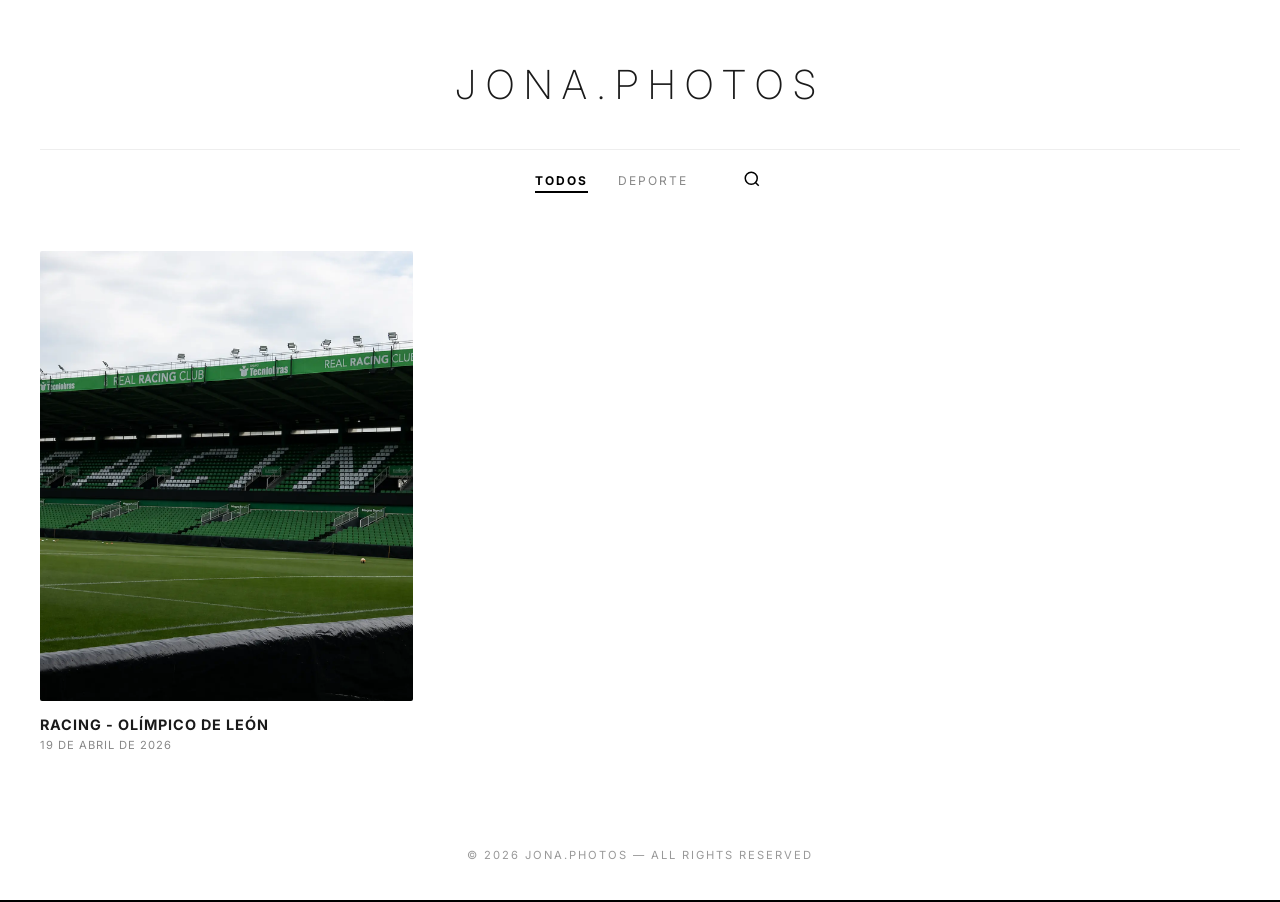
<file: index.html>
<!DOCTYPE html>
<html lang="es">
<head>
<meta charset="UTF-8">
<meta name="viewport" content="width=device-width,initial-scale=1.0">

<title>Jona Photos | Fotografía</title>
<meta name="description" content="Portfolio fotográfico de Jonathan. Fotografía deportiva y de naturaleza.">

<link href="https://fonts.googleapis.com/css2?family=Inter:wght@200;400;700&display=swap" rel="stylesheet">
<link rel="stylesheet" href="style.css">
<link rel="icon" href="favicon.png">

<style>
@media(max-width:768px){
  .main-title{font-size:1.8rem;letter-spacing:6px}
  .grid-fotos{grid-template-columns:repeat(auto-fill,minmax(260px,1fr));gap:20px;padding:20px}
  .img-container{height:320px}
  nav ul li{font-size:.65rem;margin:0 8px}
  #buscador.active{width:160px}
}
@media(max-width:480px){
  .nav-bar{flex-direction:column;gap:15px}
  .main-title{font-size:1.5rem}
  .img-container{height:260px}
  .btn-lupa svg{width:16px;height:16px}
}
</style>
</head>

<body>

<header>
  <h1 class="main-title">jona.photos</h1>

  <div class="nav-bar">

    <nav>
      <ul id="menu-categorias">
        <li class="active" data-categoria="todos">Todos</li>
        <li data-categoria="deporte">Deporte</li>
      </ul>
    </nav>

    <div class="search-wrapper">
      <input id="buscador" placeholder="Buscar álbum..." aria-label="Buscar álbum">
      <button id="btn-lupa" onclick="toggleSearch()">
        <svg width="18" height="18" viewBox="0 0 24 24" fill="none" stroke="currentColor" stroke-width="2">
          <circle cx="11" cy="11" r="8"/><line x1="21" y1="21" x2="16.65" y2="16.65"/>
        </svg>
      </button>
    </div>

  </div>
</header>

<main class="grid-fotos" id="galeria-grid"></main>

<footer style="text-align:center;padding:40px 20px;font-size:.7rem;color:#999;letter-spacing:2px">
© 2026 JONA.PHOTOS — ALL RIGHTS RESERVED
</footer>

<script src="data.js"></script>

<script>
const isMobile = innerWidth <= 768;
const $ = s => document.querySelector(s);

function toggleSearch(){
  const i = $("#buscador");
  i.classList.toggle("active");
  if(i.classList.contains("active")){
    i.focus();
    if(isMobile) i.style.width="140px";
  }
}

function mostrarProyectos(f="todos",b=""){
  const g=$("#galeria-grid");
  g.innerHTML="";

  const data = proyectos.filter(p =>
    (f==="todos"||p.categoria===f) &&
    p.titulo.toLowerCase().includes(b.toLowerCase())
  );

  if(!data.length){
    g.innerHTML="<p style='text-align:center;grid-column:1/-1;color:#999'>No hay resultados</p>";
    return;
  }

  data.forEach((p,i)=>{
    const d=document.createElement("div");
    d.className="card";
    d.style.opacity=0;
    d.style.transform="translateY(15px)";

    setTimeout(()=>{
      d.style.transition=".5s";
      d.style.opacity=1;
      d.style.transform="translateY(0)";
    },i*80);

    d.onclick=()=>location.href=`proyecto.html?id=${p.id}`;

    d.innerHTML=`
      <div class="img-container"><img src="${p.portada}" alt="${p.titulo}"></div>
      <div class="card-info"><h3>${p.titulo}</h3><span>${p.fecha}</span></div>
    `;

    g.appendChild(d);
  });
}

$("#buscador").oninput=e=>{
  const c=$("#menu-categorias .active").dataset.categoria;
  mostrarProyectos(c,e.target.value);
};

document.querySelectorAll("#menu-categorias li").forEach(li=>{
  li.onclick=()=>{
    $("#menu-categorias .active").classList.remove("active");
    li.classList.add("active");
    mostrarProyectos(li.dataset.categoria,$("#buscador").value);
  };
});

mostrarProyectos();
</script>

</body>
</html>
</file>
<file: style.css>
@import url('https://fonts.googleapis.com/css2?family=Inter:wght@200;400;700&display=swap');

* { box-sizing: border-box; margin: 0; padding: 0; font-family: 'Inter', sans-serif; }
html, body { height: 100%; background: #000; } /* Fondo base negro para evitar destellos blancos */
body { background: #fff; color: #1a1a1a; overflow-x: hidden; }

/* HEADER */
header { padding: 60px 20px 20px; text-align: center; }
.main-title { font-size: 2.5rem; letter-spacing: 10px; font-weight: 200; margin-bottom: 40px; text-transform: uppercase; }

/* NAV */
.nav-bar { display: flex; justify-content: center; align-items: center; gap: 40px; max-width: 1200px; margin: auto; border-top: 1px solid #eee; padding-top: 20px; }
nav ul { display: flex; list-style: none; }
nav ul li { margin: 0 15px; cursor: pointer; font-size: .75rem; letter-spacing: 2px; color: #888; text-transform: uppercase; position: relative; transition: .3s; }
nav ul li:hover, nav ul li.active { color: #000; font-weight: 700; }
nav ul li::after { content: ""; position: absolute; bottom: -5px; left: 0; width: 0; height: 2px; background: #000; transition: .3s; }
nav ul li:hover::after, nav ul li.active::after { width: 100%; }

/* SEARCH */
.search-wrapper { position: relative; display: flex; align-items: center; }
#buscador { position: absolute; right: 35px; width: 0; opacity: 0; padding: 10px; border-radius: 30px; border: none; outline: none; background: rgba(0,0,0,.05); backdrop-filter: blur(10px); transition: .4s; }
#buscador.active { width: 220px; opacity: 1; padding: 10px 15px; box-shadow: 0 10px 30px rgba(0,0,0,.1); }
#btn-lupa { background: none; border: none; cursor: pointer; transition: .3s; }

/* GRID INDEX */
.grid-fotos { display: grid; grid-template-columns: repeat(auto-fill, minmax(350px, 1fr)); gap: 40px; padding: 40px; max-width: 1400px; margin: auto; }
.card { cursor: pointer; transition: transform .3s ease; }
.card:hover { transform: translateY(-8px); }
.img-container { height: 450px; overflow: hidden; background: #f4f4f4; border-radius: 2px; }
.card img { width: 100%; height: 100%; object-fit: cover; transition: transform .6s cubic-bezier(0.25, 1, 0.5, 1); }
.card:hover img { transform: scale(1.05); }
.card-info { padding: 15px 0; }
.card-info h3 { font-size: 0.9rem; letter-spacing: 1px; text-transform: uppercase; }
.card-info span { font-size: 0.7rem; color: #888; letter-spacing: 1px; }

/* HERO PROYECTO */
.hero { 
    min-height: 100dvh; width: 100%; 
    background-size: cover; background-position: center; 
    display: flex; align-items: center; justify-content: center; 
    position: relative; color: #fff; text-align: center; 
}
.hero::before { 
    content: ""; position: absolute; inset: 0; 
    background: linear-gradient(to bottom, rgba(0,0,0,0.3), rgba(0,0,0,0.7)); 
    z-index: 1; 
}
.hero-content { position: relative; z-index: 2; max-width: 850px; padding: 20px; }
.hero h1 { font-size: 3.5rem; letter-spacing: 12px; text-transform: uppercase; font-weight: 700; line-height: 1.2; }
.hero .fecha { font-size: .8rem; letter-spacing: 4px; margin: 25px 0; opacity: 0.9; }
.hero .desc { font-size: 1rem; line-height: 1.8; margin-bottom: 45px; font-weight: 200; color: #eee; }

/* BOTONES */
.btn-gallery { 
    background: #fff; color: #000; border: none; 
    padding: 22px 60px; font-size: .8rem; font-weight: 700; 
    letter-spacing: 3px; cursor: pointer; transition: .3s; 
    border-radius: 4px; text-transform: uppercase;
}
.btn-gallery:hover { background: #ff3b3b; color: #fff; transform: scale(1.05); }

.btn-back { 
    position: absolute; top: 40px; left: 40px; z-index: 10; 
    color: #fff; text-decoration: none; font-size: .7rem; 
    letter-spacing: 2px; padding: 12px 20px; 
    background: rgba(0,0,0,0.5); border: 1px solid rgba(255,255,255,0.2); 
    backdrop-filter: blur(8px); transition: .3s; 
}
.btn-back:hover { background: #fff; color: #000; }

/* MODAL / CARRUSEL */
.modal { 
    display: none; position: fixed; inset: 0; 
    background: #000; z-index: 1000; 
    align-items: center; justify-content: center; 
}
.img-carrusel { 
    max-width: 95%; max-height: 90vh; 
    object-fit: contain; transition: opacity 0.2s ease; 
}

.btn-nav { 
    position: absolute; top: 50%; transform: translateY(-50%); 
    color: rgba(255,255,255,0.5); font-size: 50px; background: none; 
    border: none; cursor: pointer; padding: 30px; transition: .3s; z-index: 1010;
}
.btn-nav:hover { color: #fff; scale: 1.1; }
.prev { left: 10px; }
.next { right: 10px; }

.close-modal { 
    position: absolute; top: 20px; right: 30px; 
    color: #fff; font-size: 45px; cursor: pointer; 
    transition: .3s; z-index: 1020; opacity: 0.6;
}
.close-modal:hover { opacity: 1; color: #ff3b3b; }

/* RESPONSIVE */
@media (max-width: 768px) {
    .main-title { font-size: 1.8rem; letter-spacing: 6px; }
    .grid-fotos { grid-template-columns: 1fr; padding: 20px; gap: 30px; }
    .img-container { height: 350px; }
    
    .hero h1 { font-size: 2rem; letter-spacing: 6px; }
    .hero .desc { font-size: 0.9rem; padding: 0 15px; }
    .btn-nav { font-size: 35px; padding: 15px; }
    .btn-back { top: 20px; left: 20px; padding: 10px 15px; }
}
</file>
